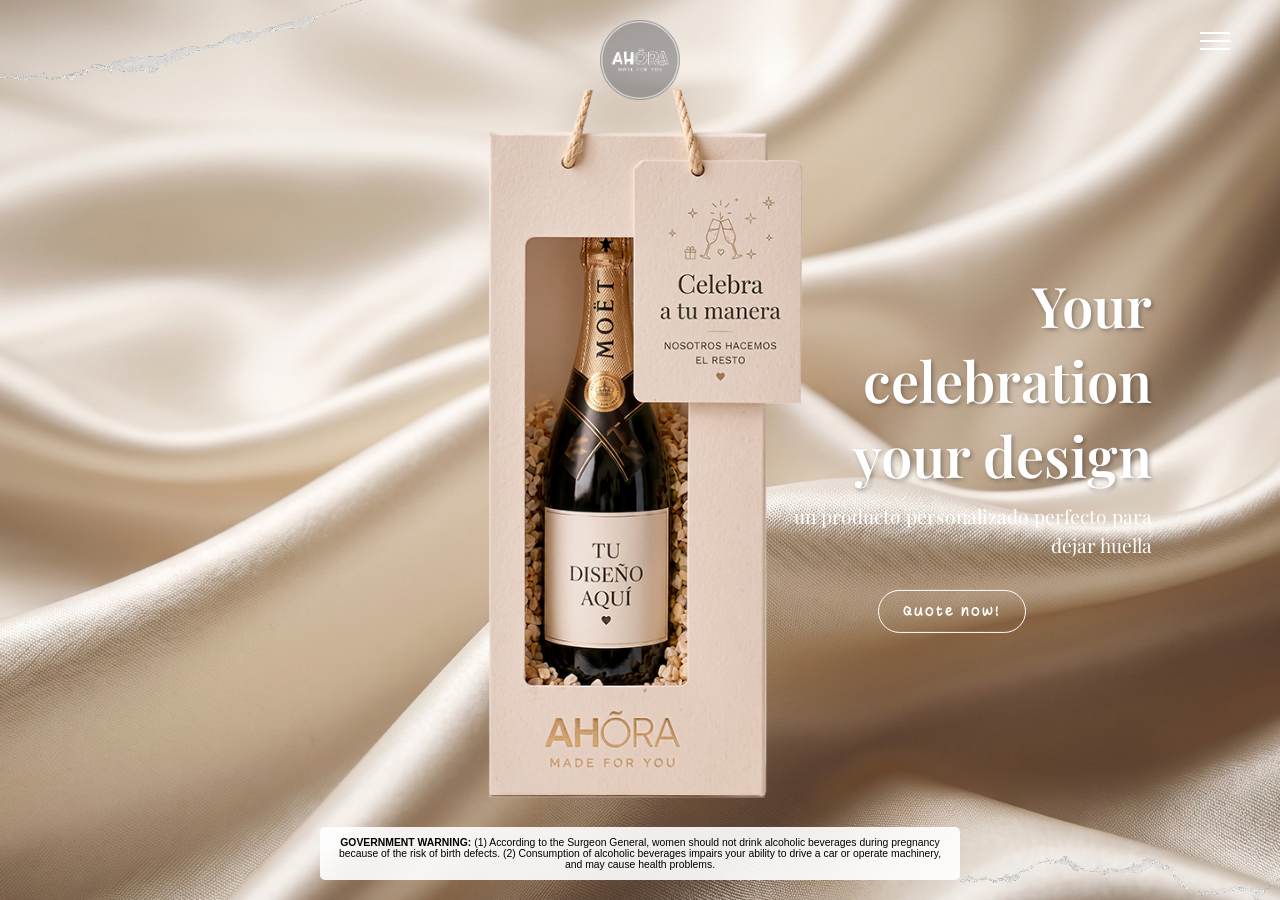
<file: custom-gifts.html>
<!DOCTYPE html>
<html lang="en">
<head>
    <meta charset="UTF-8">
    <meta name="viewport" content="width=device-width, initial-scale=1.0, maximum-scale=1.0, user-scalable=no">
    <title>Ahora - Handcraft Creations</title>
    <link rel="preconnect" href="https://fonts.googleapis.com">
    <link rel="preconnect" href="https://fonts.gstatic.com" crossorigin>
    <link href="https://fonts.googleapis.com/css2?family=Playfair+Display:ital,wght@0,400;0,600;1,400&display=swap" rel="stylesheet">
    <link rel="stylesheet" href="custom-gifts.css">
</head>
<body>
    <div class="bg-wrapper">
        <img src="images/bg.jpg" alt="Background Texture" class="bg-image">
    </div>

    <!-- Torn Edges -->
    <div class="torn-edges">
        <img src="images/s1.png" alt="" class="edge edge-top-left">
        <img src="images/s2.png" alt="" class="edge edge-bottom-right">
    </div>

    <header id="main-header">
        <a href="index.html" class="logo-container">
            <img src="images/ahoralogo.png" alt="Ahora Logo" id="logo">
        </a>

        <nav class="hamburger-menu">
            <input type="checkbox" id="menu-toggle">
            <label for="menu-toggle" class="menu-icon">
                <span class="nav-icon"></span>
            </label>
            <ul class="menu-links">
                <li><a href="#">Home</a></li>
                <li><a href="#">Our work</a></li>
                <li><a href="#">About Us</a></li>
                <li><a href="#">Contact</a></li>
            </ul>
        </nav>
    </header>

    <!-- Gift Reveal Section -->
    <section id="gift-section" class="content-section">
        <div class="glow-effect"></div>
        <img src="images/gift.png" alt="Special Gift" id="gift-image">

        <div class="product-details">
            <h2 class="product-title">Your celebration your design</h2>
            <p class="product-description">
                un producto personalizado perfecto para dejar huella
            </p>
            <div class="cta-buttons">
                <a href="sms:+16198555111" class="minimal-btn book-now-btn">Quote now!</a>
            </div>
        </div>

        <div class="gov-warning">
            <p><strong>GOVERNMENT WARNING:</strong> (1) According to the Surgeon General, women should not drink alcoholic beverages during pregnancy because of the risk of birth defects. (2) Consumption of alcoholic beverages impairs your ability to drive a car or operate machinery, and may cause health problems.</p>
        </div>
    </section>

    <!-- Petals Canvas -->
    <div id="petals-container"></div>

    <script src="custom-gifts.js"></script>
</body>
</html>
</file>
<file: custom-gifts.css>
@font-face {
    font-family: 'Welcome Darling';
    src: url('../images/fonts/Welcome Darling.otf') format('opentype');
    font-weight: normal;
    font-style: normal;
}

:root {
    --primary-color: #7d292b;
    --text-color: #ffffff;
}

* {
    margin: 0;
    padding: 0;
    box-sizing: border-box;
}

body, html {
    width: 100%;
    height: 100%;
    overflow: hidden; /* Prevent scrolling for the cinematic experience */
    position: fixed; /* Lock page entirely */
    touch-action: none; /* Prevent browser handling of pinch-zoom/swiping */
    font-family: 'Welcome Darling', serif;
    /* background-color: var(--primary-color); */
}

/* Background Texture Wrapper */
.bg-wrapper {
    position: fixed;
    top: 0;
    left: 0;
    width: 100%;
    height: 100%;
    background-color: var(--primary-color);
    z-index: -10;
    pointer-events: none;
}

/* Header & Navigation */
#main-header {
    position: fixed;
    top: 0;
    left: 0;
    width: 100%;
    padding: 20px 40px;
    display: flex;
    justify-content: center; /* Logo centered */
    align-items: center;
    z-index: 100; /* Always on top */
}

/* Logo Animation */
.logo-container {
    flex-grow: 1;
    display: flex;
    justify-content: center;
}

#logo {
    height: 80px; /* Adjust size as needed */
    width: auto;
    object-fit: contain;
    animation: dropIn 1.5s cubic-bezier(0.25, 1, 0.5, 1) forwards;
    opacity: 0;
    transform: translateY(-100px);
}

@keyframes dropIn {
    0% {
        opacity: 0;
        transform: translateY(-100px);
    }
    60% {
        opacity: 1;
        transform: translateY(10px);
    }
    100% {
        opacity: 1;
        transform: translateY(0);
    }
}

/* Hamburger Menu */
.hamburger-menu {
    position: absolute;
    right: 40px;
    top: 30px;
}

#menu-toggle {
    display: none;
}

.menu-icon {
    cursor: pointer;
    display: inline-block;
    padding: 10px;
    position: relative;
    z-index: 101; /* Above menu links */
}

.nav-icon {
    background: var(--text-color);
    display: block;
    height: 2px;
    position: relative;
    transition: background .2s ease-out;
    width: 30px;
}

.nav-icon:before,
.nav-icon:after {
    background: var(--text-color);
    content: '';
    display: block;
    height: 100%;
    position: absolute;
    transition: all .2s ease-out;
    width: 100%;
}

.nav-icon:before {
    top: 8px;
}

.nav-icon:after {
    top: -8px;
}

/* Menu Toggle Animation */
#menu-toggle:checked ~ .menu-icon .nav-icon {
    background: transparent;
}

#menu-toggle:checked ~ .menu-icon .nav-icon:before {
    transform: rotate(-45deg);
    top: 0;
}

#menu-toggle:checked ~ .menu-icon .nav-icon:after {
    transform: rotate(45deg);
    top: 0;
}

/* Menu Links */
.menu-links {
    position: absolute;
    top: 50px;
    right: 0;
    background: rgba(125, 41, 43, 0.9);
    border: 1px solid rgba(255, 255, 255, 0.2);
    border-radius: 8px;
    list-style: none;
    padding: 20px 0;
    margin: 0;
    display: flex;
    flex-direction: column;
    width: 200px;
    opacity: 0;
    visibility: hidden;
    transform: translateY(-10px);
    transition: all 0.3s ease;
    backdrop-filter: blur(5px);
}

#menu-toggle:checked ~ .menu-links {
    opacity: 1;
    visibility: visible;
    transform: translateY(0);
}

.menu-links li {
    padding: 10px 30px;
    text-align: left;
}

.menu-links li a {
    color: var(--text-color);
    text-decoration: none;
    font-size: 1.2rem;
    transition: color 0.2s ease;
}

.menu-links li a:hover {
    color: #e0e0e0;
}

/* Mobile Adjustments */
@media (max-width: 768px) {
    #main-header {
        padding: 15px 20px;
    }
    .hamburger-menu {
        right: 20px;
        top: 25px;
    }
    #logo {
        height: 60px;
    }
}

/* Torn Edges Animation */
.torn-edges {
    position: fixed;
    top: 0;
    left: 0;
    width: 100%;
    height: 100%;
    pointer-events: none;
    z-index: 10; /* Ensure visible over bg */
}

.edge {
    position: absolute;
    opacity: 0.8;
}

.edge-top-left {
    top: 0;
    left: 0;
    width: 30%; /* Use percentage to avoid viewport unit overflow */
    min-width: 250px;
    transform-origin: top left;
    animation: breatheTopLeft 8s ease-in-out infinite alternate;
}

.edge-bottom-right {
    bottom: 0;
    right: 0;
    width: 25%;
    min-width: 200px;
    transform-origin: bottom right;
    animation: breatheBottomRight 7s ease-in-out infinite alternate;
}

@keyframes breatheTopLeft {
    0% { transform: scale(1); }
    100% { transform: scale(1.05); }
}

@keyframes breatheBottomRight {
    0% { transform: scale(1); }
    100% { transform: scale(1.03); }
}


/* Intro Section Content */
.content-section {
    position: absolute;
    top: 50%;
    left: 50%;
    transform: translate(-50%, -50%);
    width: 90%;
    max-width: 800px;
    text-align: center;
    z-index: 50;
    transition: opacity 1s ease-out, visibility 1s;
}

.intro-text {
    color: var(--text-color);
    font-size: 3rem;
    line-height: 1.4;
    margin-bottom: 40px;
    text-shadow: 2px 2px 8px rgba(0,0,0,0.4);
    opacity: 0;
    animation: fadeInText 2s ease-out 1s forwards; /* Fades in after logo */
}

@keyframes fadeInText {
    0% { opacity: 0; transform: translateY(20px); }
    100% { opacity: 1; transform: translateY(0); }
}

.minimal-btn {
    background: transparent;
    color: var(--text-color);
    border: 1px solid var(--text-color);
    padding: 15px 50px;
    font-size: 1.5rem;
    font-family: 'Welcome Darling', serif;
    cursor: pointer;
    border-radius: 30px;
    letter-spacing: 2px;
    transition: all 0.4s ease;
    opacity: 0;
    animation: fadeInText 2s ease-out 1.5s forwards;
}

.minimal-btn:hover {
    background: var(--text-color);
    color: var(--primary-color);
    box-shadow: 0 0 15px rgba(255,255,255,0.5);
}

/* Mobile Adjustments */
@media (max-width: 768px) {
    .intro-text {
        font-size: 2rem;
    }
    .minimal-btn {
        font-size: 1.2rem;
        padding: 12px 40px;
    }
}

/* Product Details Styling */
.product-details {
    position: absolute;
    right: 10%;
    top: 50%;
    transform: translateY(-50%);
    color: var(--text-color);
    text-align: right;
    pointer-events: auto; /* Make clickable */
    z-index: 43; /* Above glow, near gift */
    opacity: 0;
    visibility: hidden;
    transition: opacity 1s ease-in 1s, visibility 1s; /* Delay fade in */
    max-width: 400px;
}

#gift-section .product-details {
    opacity: 1;
    visibility: visible;
}

.product-title {
    font-family: 'Playfair Display', serif;
    font-size: 3.5rem;
    font-weight: 600;
    margin-bottom: 10px;
    text-shadow: 2px 2px 4px rgba(0,0,0,0.3);
}

.product-price {
    font-family: 'Playfair Display', serif;
    font-size: 2rem;
    margin-bottom: 20px;
}

.product-description {
    font-family: 'Playfair Display', serif;
    font-size: 1.2rem;
    line-height: 1.5;
    margin-bottom: 30px;
}

.book-now-btn {
    font-size: 1.2rem;
    padding: 10px 40px;
    opacity: 1; /* Override minimal-btn animation for this instance */
    animation: none;
}

/* Government Warning Styling */
.gov-warning {
    position: absolute;
    bottom: 20px;
    left: 50%;
    transform: translateX(-50%);
    background: rgba(255, 255, 255, 0.9);
    color: #000;
    padding: 10px 15px;
    border-radius: 5px;
    font-family: Arial, sans-serif;
    font-size: 0.65rem;
    text-align: center;
    max-width: 80%;
    z-index: 44;
    pointer-events: auto;
    opacity: 0;
    visibility: hidden;
    transition: opacity 1s ease-in 1.5s, visibility 1s; /* Delay fade in */
}

#gift-section .gov-warning {
    opacity: 1;
    visibility: visible;
}

/* Hide Elements Class */
/* CTA Buttons layout */
.cta-buttons {
    display: flex;
    gap: 1rem;
    justify-content: center;
    align-items: center;
    margin-top: 1.5rem;
    flex-wrap: wrap;
}

.cta-buttons a.minimal-btn {
    text-decoration: none;
    display: inline-block;
    padding: 0.8rem 1.5rem;
    font-size: 0.9rem;
    border: 1px solid var(--text-color);
}

.hidden {
    opacity: 0 !important;
    visibility: hidden !important;
    pointer-events: none;
}

/* Gift Section Reveal */
#gift-section {
    position: absolute;
    top: 0;
    left: 0;
    width: 100%;
    height: 100%;
    max-width: none;
    transform: none;
    display: flex;
    justify-content: center;
    align-items: center; /* Center vertically */
    z-index: 40; /* Below header, above background */
    opacity: 1;
    visibility: visible;
    pointer-events: auto;
}

/* The Gift Image */
#gift-image {
    height: 80vh; /* Adjusted to fit the full body gracefully */
    width: auto;
    object-fit: contain;
    position: relative;
    z-index: 42;
    margin-top: 0;
}

/* Subtle Breathing Glow behind the gift */
.glow-effect {
    position: absolute;
    top: 50%;
    left: 50%;
    transform: translate(-50%, -50%);
    width: 60vh;
    height: 60vh;
    background: radial-gradient(circle, rgba(255,255,255,0.15) 0%, rgba(255,255,255,0) 70%);
    border-radius: 50%;
    z-index: 41; /* Behind gift */
    animation: breatheGlow 4s ease-in-out infinite alternate;
}

@keyframes breatheGlow {
    0% { transform: translate(-50%, -50%) scale(0.9); opacity: 0.5; }
    100% { transform: translate(-50%, -50%) scale(1.1); opacity: 1; }
}

/* Petals Container */
#petals-container {
    position: fixed;
    top: 0;
    left: 0;
    width: 100%;
    height: 100%;
    pointer-events: none;
    z-index: 45; /* Above gift, below header */
    overflow: hidden;
}

/* Individual Petal Style */
.petal {
    position: absolute;
    top: -10vh;
    background-color: #d11e3b; /* Base rose red color */
    border-radius: 15% 85% 15% 85% / 15% 85% 15% 85%; /* Organic petal shape */
    box-shadow: inset 0 0 10px rgba(0,0,0,0.3);
    opacity: 0.8;
}


/* Additional Mobile Refinements */
@media (max-width: 768px) {
    #gift-section {
        flex-direction: column;
        align-items: center;
        justify-content: flex-start;
        padding-top: 60px; /* Space for header */
        padding-bottom: 20px;
        overflow-y: auto; /* Allow scrolling on smaller screens if needed */
        pointer-events: auto; /* Re-enable pointer events for scrolling and clicking */
    }

    #gift-section.visible {
        pointer-events: auto;
    }

    #gift-image {
        height: 45vh; /* Reduce height to fit content below */
        margin-top: 10px;
    }

    .glow-effect {
        top: 25vh; /* Adjust glow to match new image position */
        width: 45vh;
        height: 45vh;
    }

    .product-details {
        position: static;
        transform: none;
        text-align: center;
        margin-top: 20px;
        padding: 0 20px;
        max-width: 100%;
        display: flex;
        flex-direction: column;
        align-items: center;
    }

    .product-title {
        font-size: 2.5rem;
    }

    .product-price {
        font-size: 1.5rem;
        margin-bottom: 15px;
    }

    .product-description {
        font-size: 1rem;
        margin-bottom: 20px;
    }

    .gov-warning {
        position: static;
        transform: none;
        margin-top: 30px;
        max-width: 90%;
        font-size: 0.55rem;
        padding: 8px 12px;
    }
}

@media (max-width: 480px) {
    .intro-text {
        font-size: 1.5rem;
        margin-bottom: 30px;
    }
    .minimal-btn {
        font-size: 1rem;
        padding: 10px 30px;
    }
    .edge-top-left {
        width: 40%;
    }
    .edge-bottom-right {
        width: 40%;
    }
    #gift-image {
        height: 40vh; /* Even smaller for very small phones */
    }
    .glow-effect {
        top: 25vh;
        width: 40vh;
        height: 40vh;
    }
}

/* Fallback/Forced BG Image Rendering */
.bg-image {
    width: 100%;
    height: 100%;
    object-fit: cover;
    position: absolute;
    top: 0;
    left: 0;
    z-index: -10;
}
</file>
